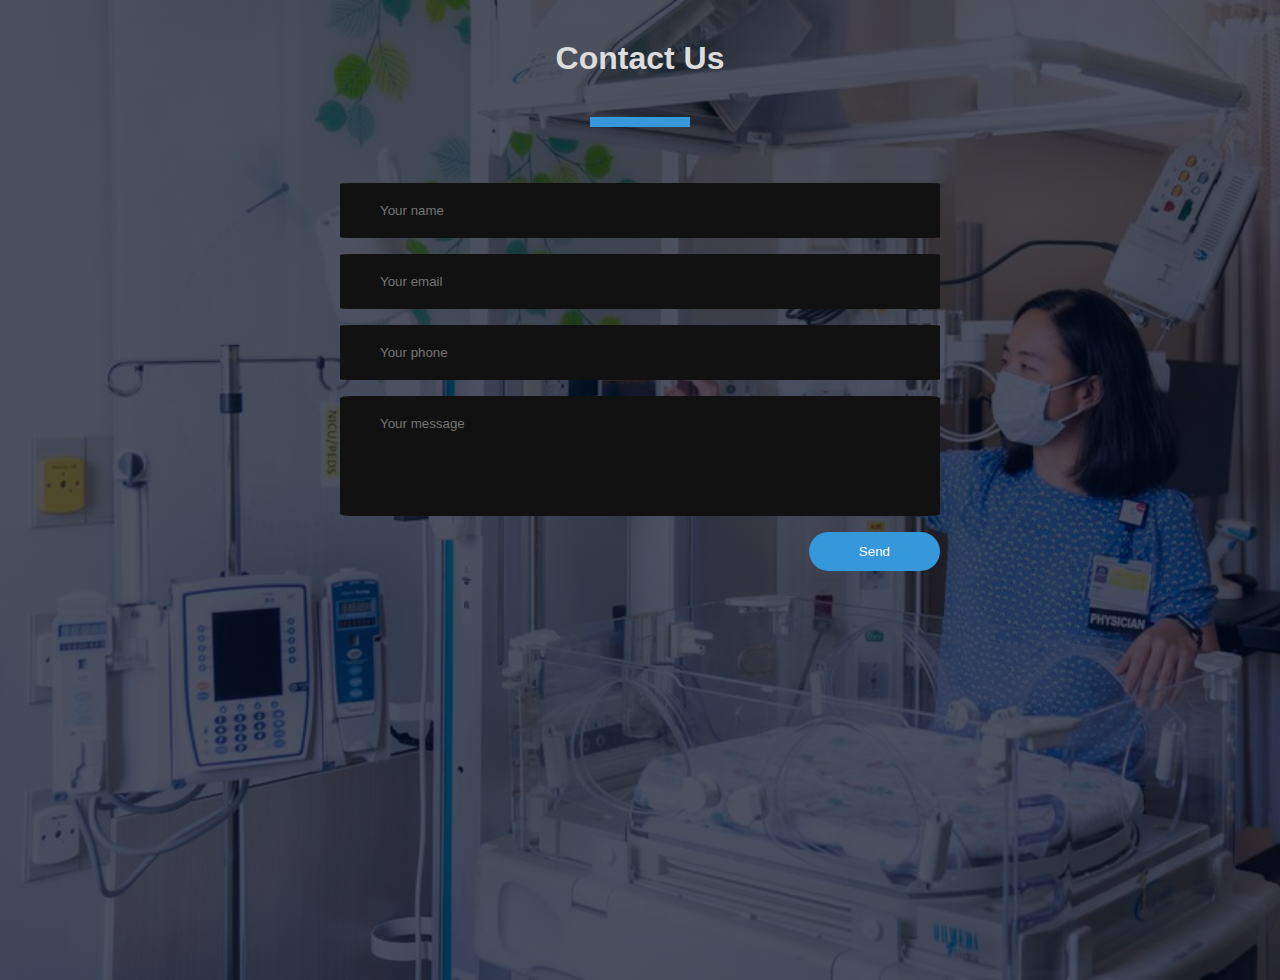
<file: contact section/contact.html>
<!DOCTYPE html>
<html lang="en" dir="ltr">

<head>
    <meta charset="utf-8">
    <title>Contact Us</title>
    <link rel="stylesheet" href="style.css">
    <meta name="viewport" content="width=device-width, initial-scale=1">
</head>

<body>

    <div class="contact-section">

        <h1>Contact Us</h1>
        <div class="border"></div>
        <form class="contact-form" action="index.html" method="post">
            <input type="text" class="contact-form-text" placeholder="Your name">
            <input type="email" class="contact-form-text" placeholder="Your email">
            <input type="text" class="contact-form-text" placeholder="Your phone">
            <textarea class="contact-form-text" placeholder="Your message"></textarea>
            <input type="submit" class="contact-form-btn" value="Send">
        </form>
    </div>


</body>

</html>
</file>
<file: contact section/style.css>
* {
    margin: 0;
    padding: 0;
    font-family: "montserrat", sans-serif;
}

.contact-section {
    background: linear-gradient(rgba(4, 9, 30, 0.7), rgba(4, 9, 30, 0.7)), url(R\ \(2\).jpg);
    background-size: cover;
    padding: 40px 0;
    min-height: 100vh;
    width: 100%;
}

.contact-section h1 {
    text-align: center;
    color: #ddd;
}

.border {
    width: 100px;
    height: 10px;
    background: #3498db;
    margin: 40px auto;
}

.contact-form {
    max-width: 600px;
    margin: auto;
    padding: 0 10px;
    overflow: hidden;
}

.contact-form-text {
    display: block;
    width: 100%;
    box-sizing: border-box;
    margin: 16px 0;
    border: 0;
    background: #111;
    padding: 20px 40px;
    outline: none;
    color: #ddd;
    transition: 0.5s;
    border-radius: 2%;
}

.contact-form-text:focus {
    box-shadow: 0 0 10px 4px #3498db;
}

textarea.contact-form-text {
    resize: none;
    height: 120px;
}

.contact-form-btn {
    float: right;
    border: 0;
    background: #3498db;
    color: #fff;
    padding: 12px 50px;
    border-radius: 20px;
    cursor: pointer;
    transition: 0.5s;
}

.contact-form-btn:hover {
    background: #2980b9;
}
</file>
